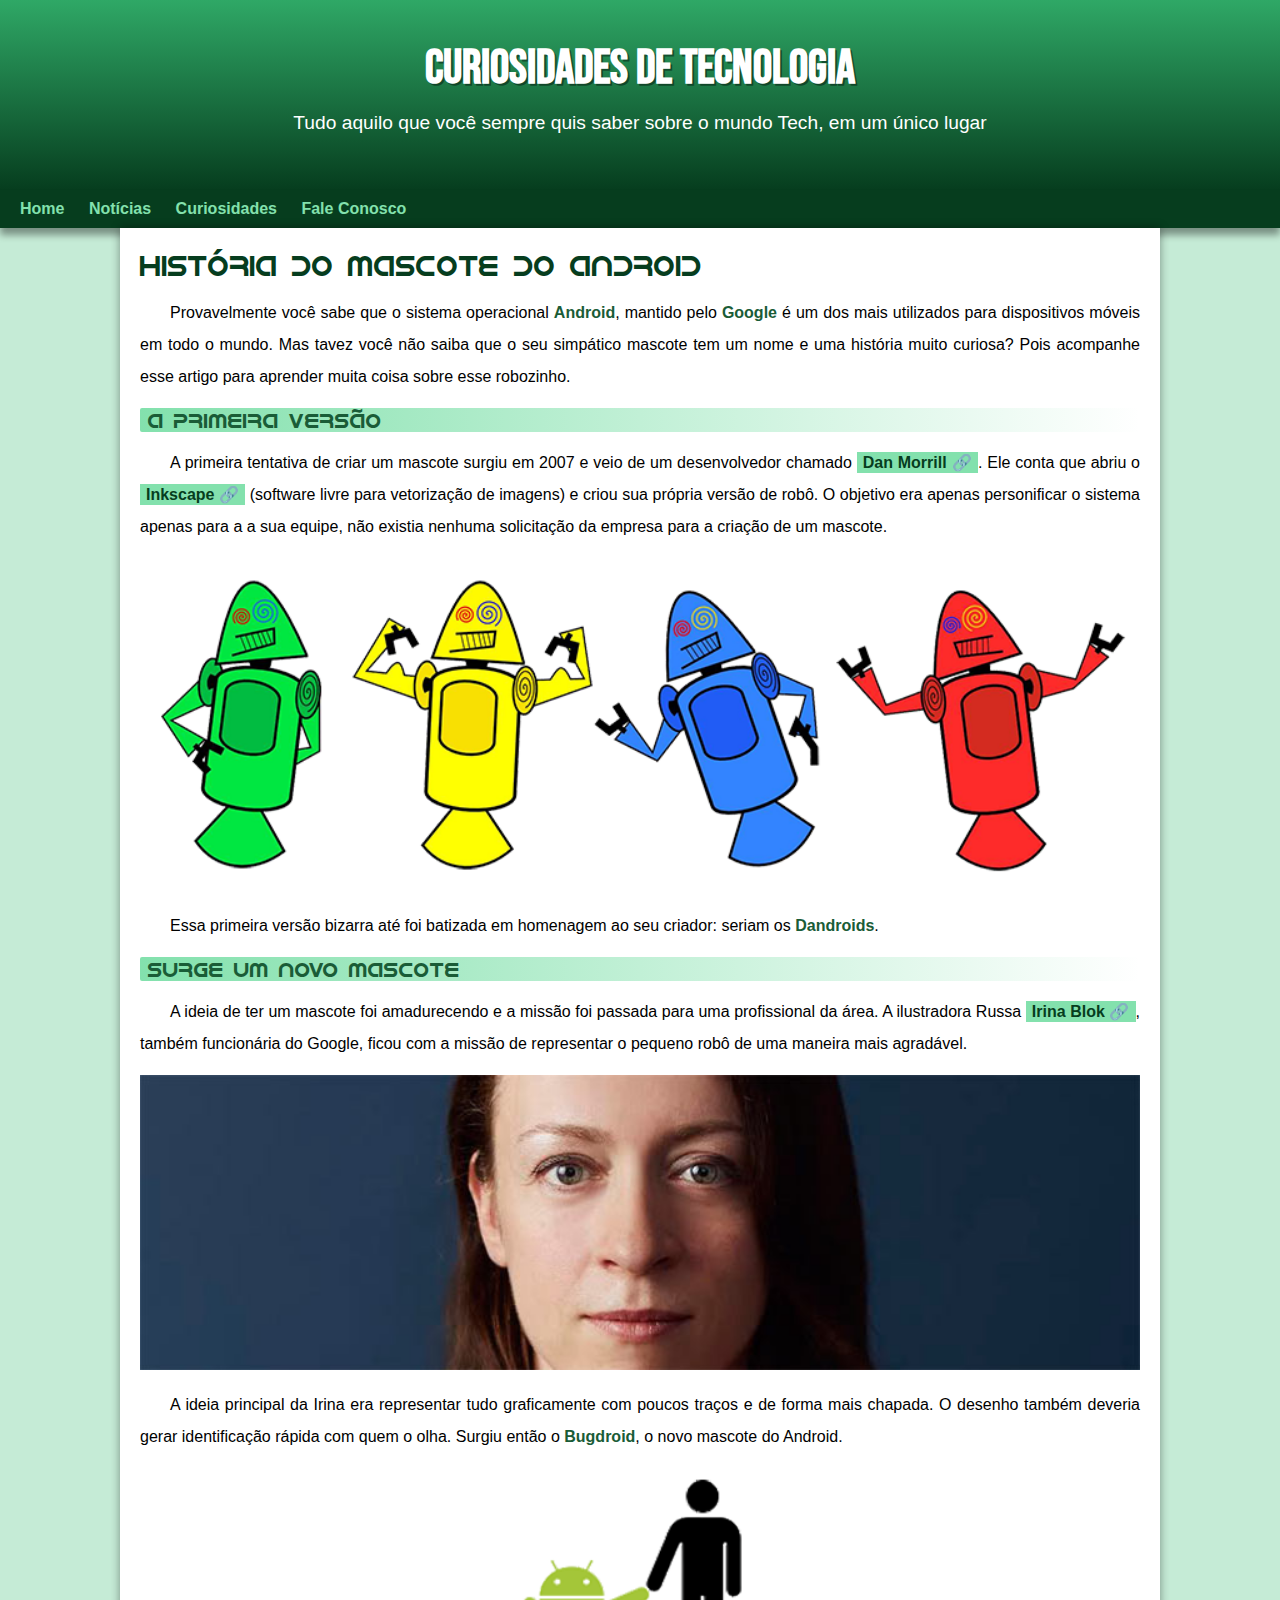
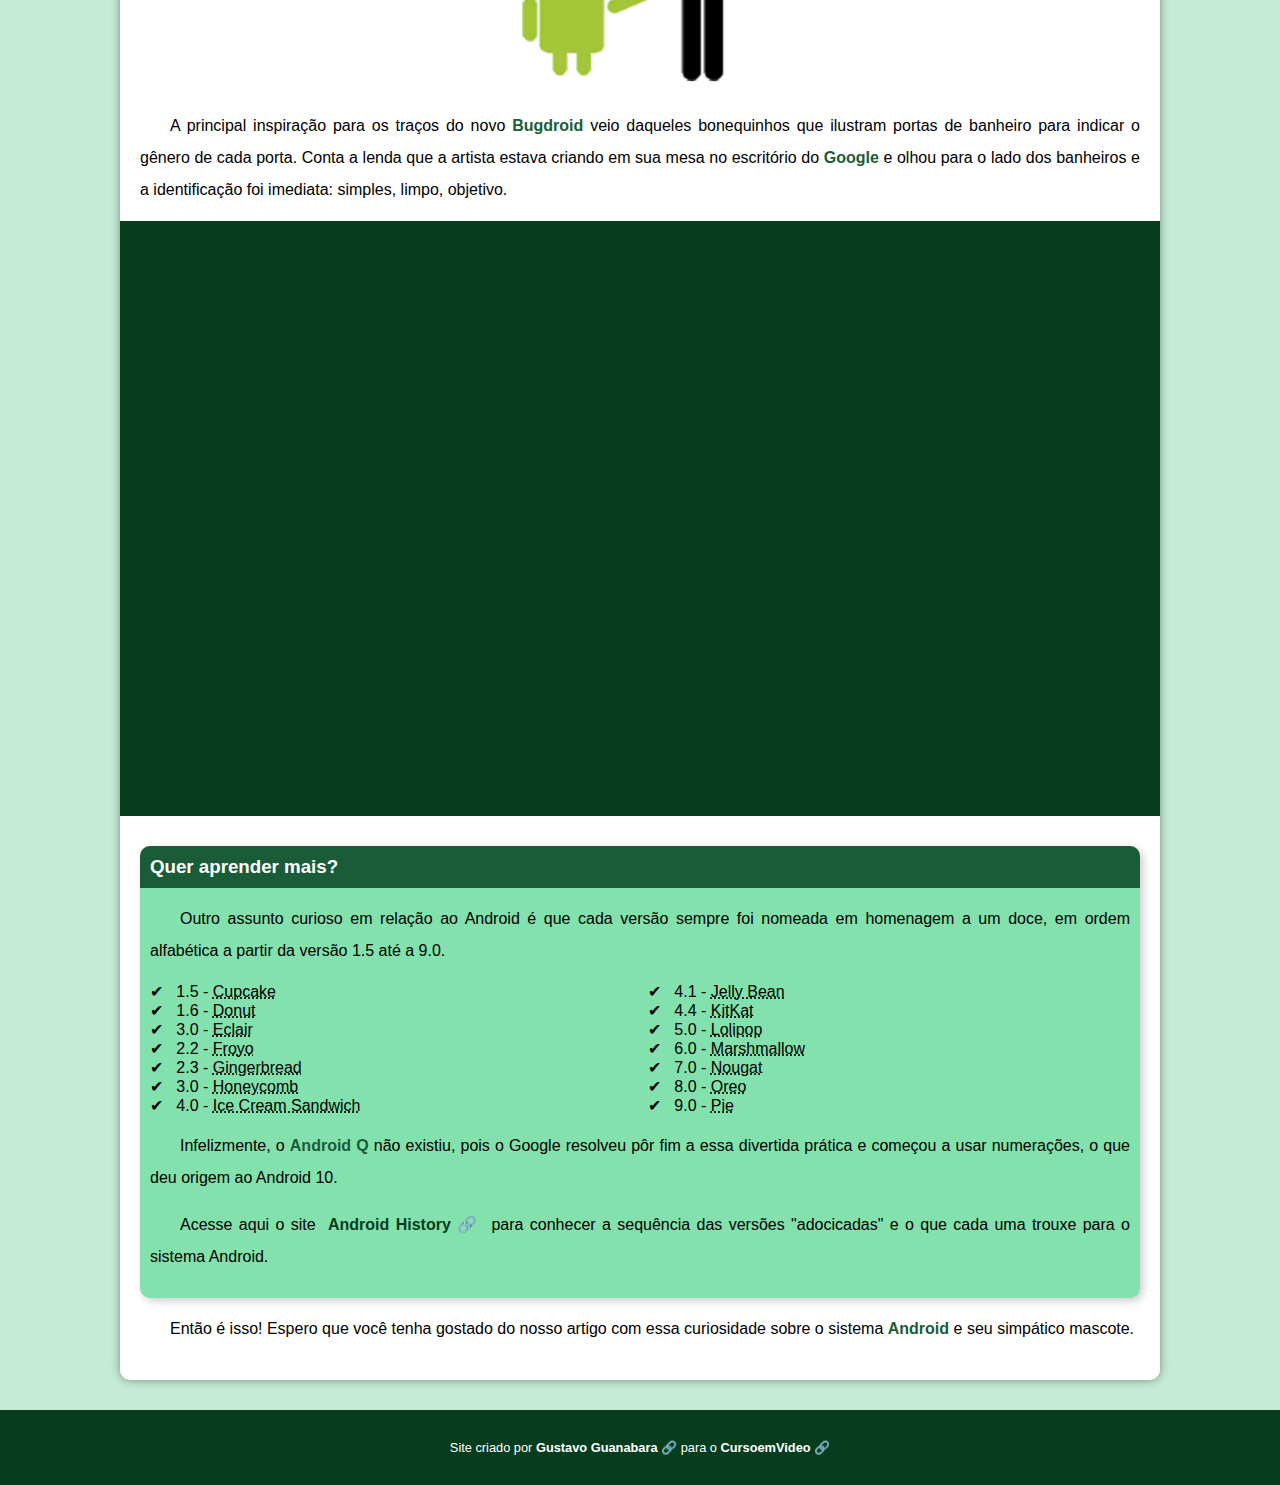
<file: desafio 1/index.html>
<!DOCTYPE html>
<html lang="pt-br">
  <head>
    <meta charset="UTF-8" />
    <meta name="viewport" content="width=device-width, initial-scale=1.0" />
    <title>Bugdroid</title>
    <link rel="stylesheet" href="style.css" />
    <link
      rel="shortcut icon"
      href="pacote-projeto-d010/imagens/favicon.ico"
      type="image/x-icon"
    />
  </head>

  <body>
    <header>
      <h1>Curiosidades de Tecnologia</h1>
      <p>
        Tudo aquilo que você sempre quis saber sobre o mundo Tech, em um único
        lugar
      </p>
    </header>
    <nav>
      <a href="#">Home</a>
      <a href="#">Notícias</a>
      <a href="#">Curiosidades</a>
      <a href="#">Fale Conosco</a>
    </nav>
    <main>
      <article>
        <h1>História do Mascote do Android</h1>

        <p>
          Provavelmente você sabe que o sistema operacional <strong>Android</strong>, mantido
          pelo <strong>Google</strong> é um dos mais utilizados para dispositivos móveis em todo
          o mundo. Mas tavez você não saiba que o seu simpático mascote tem um
          nome e uma história muito curiosa? Pois acompanhe esse artigo para
          aprender muita coisa sobre esse robozinho.
        </p>

        <h2>A primeira versão</h2>

        <p>
          A primeira tentativa de criar um mascote surgiu em 2007 e veio de um
          desenvolvedor chamado <a href="https://androidcommunity.com/dan-morrill-shows-us-the-android-mascot-that-almost-was-20130103/" target="_blank" class="externo">Dan Morrill</a>. Ele conta que abriu o <a href="https://inkscape.org/pt-br/" target="_blank" class="externo">Inkscape</a>
          (software livre para vetorização de imagens) e criou sua própria
          versão de robô. O objetivo era apenas personificar o sistema apenas
          para a a sua equipe, não existia nenhuma solicitação da empresa para a
          criação de um mascote.
        </p>

        <picture>
            <source media="(max-width: 670px)" srcset="pacote-projeto-d010/imagens/dan-droids-pq.png">
            <img src="pacote-projeto-d010/imagens/dan-droids.png"alt="Primeiro mascote do Android"/>
        </picture>

        <p>
          Essa primeira versão bizarra até foi batizada em homenagem ao seu
          criador: seriam os <strong>Dandroids</strong>.
        </p>

        <h2>Surge um novo mascote</h2>

        <p>
          A ideia de ter um mascote foi amadurecendo e a missão foi passada para
          uma profissional da área. A ilustradora Russa <a href="https://www.irinablok.com" target="_blank" class="externo">Irina Blok</a>, também
          funcionária do Google, ficou com a missão de representar o pequeno
          robô de uma maneira mais agradável.
        </p>

        <picture>
            <source media="(max-width: 670px)" srcset="pacote-projeto-d010/imagens/irina-blok-pq.jpg">
            <img src="pacote-projeto-d010/imagens/irina-blok.jpg" alt="Irina Blok">
        </picture>

        <p>
          A ideia principal da Irina era representar tudo graficamente com
          poucos traços e de forma mais chapada. O desenho também deveria gerar
          identificação rápida com quem o olha. Surgiu então o <strong>Bugdroid</strong>, o novo
          mascote do Android.
        </p>

        <img src="pacote-projeto-d010/imagens/bugdroid.png" alt="Bugdroid" class="pequena" />

        <p>
          A principal inspiração para os traços do novo <strong>Bugdroid</strong> veio daqueles
          bonequinhos que ilustram portas de banheiro para indicar o gênero de
          cada porta. Conta a lenda que a artista estava criando em sua mesa no
          escritório do <strong>Google</strong> e olhou para o lado dos banheiros e a
          identificação foi imediata: simples, limpo, objetivo.
        </p>

        <div class="video">
          <iframe
            width="560"
            height="315"
            src="https://www.youtube.com/embed/l2UDgpLz20M?si=Y03N9xZEBZcSimGs"
            title="YouTube video player"
            frameborder="0"
            allow="accelerometer; autoplay; clipboard-write; encrypted-media; gyroscope; picture-in-picture; web-share"
            referrerpolicy="strict-origin-when-cross-origin"
            allowfullscreen>
          </iframe>
        </div>

        <aside>
          <h3>Quer aprender mais?</h3>

          <p>
            Outro assunto curioso em relação ao Android é que cada versão sempre
            foi nomeada em homenagem a um doce, em ordem alfabética a partir da
            versão 1.5 até a 9.0.
          </p>

          <ul>
            <li>
                1.5 - <abbr title="Bolo de Copo">Cupcake</abbr>
            </li>
            <li>
                1.6 - <abbr title="Rosquinha">Donut</abbr>
            </li>
            <li>
                3.0 - <abbr title="Bomba">Eclair</abbr>
            </li>
            <li>
                2.2 - <abbr title="Iogurte Congelado">Froyo</abbr>
            </li>
            <li>
                2.3 - <abbr title="Biscoite de Gengibre">Gingerbread</abbr>
            </li>
            <li>
                3.0 - <abbr title="Favo de Mel">Honeycomb</abbr>
            </li>
            <li>
                4.0 - <abbr title="Sanduiche de Sorvete">Ice Cream Sandwich</abbr>
            </li>
            <li>
                4.1 - <abbr title="Jujuba">Jelly Bean</abbr>
            </li>
            <li>
                4.4 - <abbr title="KitKat">KitKat</abbr>
            </li>
            <li>
                5.0 - <abbr title="Pirulito">Lolipop</abbr>
            </li>
            <li>
                6.0 - <abbr title="Marshmallow">Marshmallow</abbr>
            </li>
            <li>
                7.0 - <abbr title="Torrone">Nougat</abbr>
            </li>
            <li>
                8.0 - <abbr title="Oreo">Oreo</abbr>
            </li>
            <li>
                9.0 - <abbr title="Torta">Pie</abbr>
            </li>
          </ul>
          <p>
            Infelizmente, o <strong>Android Q</strong> não existiu, pois o Google resolveu pôr
            fim a essa divertida prática e começou a usar numerações, o que deu
            origem ao Android 10.
          </p>

          <p>
            Acesse aqui o site <a href="https://www.android.com/intl/en_uk/history/" target="_blank" class="externo">Android History</a> para conhecer a sequência das
            versões "adocicadas" e o que cada uma trouxe para o sistema Android.
          </p>
        </aside>

        <p>
          Então é isso! Espero que você tenha gostado do nosso artigo com essa
          curiosidade sobre o sistema <strong>Android</strong> e seu simpático mascote.
        </p>
      </article>
    </main>
    <footer>
        <p>
            Site criado por <a href="https://gustavoguanabara.github.io/" target="_blank" class="externo">Gustavo Guanabara</a> para o <a href="https://www.youtube.com/cursoemvideo" target="_blank" class="externo">CursoemVideo</a>
        </p>
    </footer>
  </body>
</html>
</file>
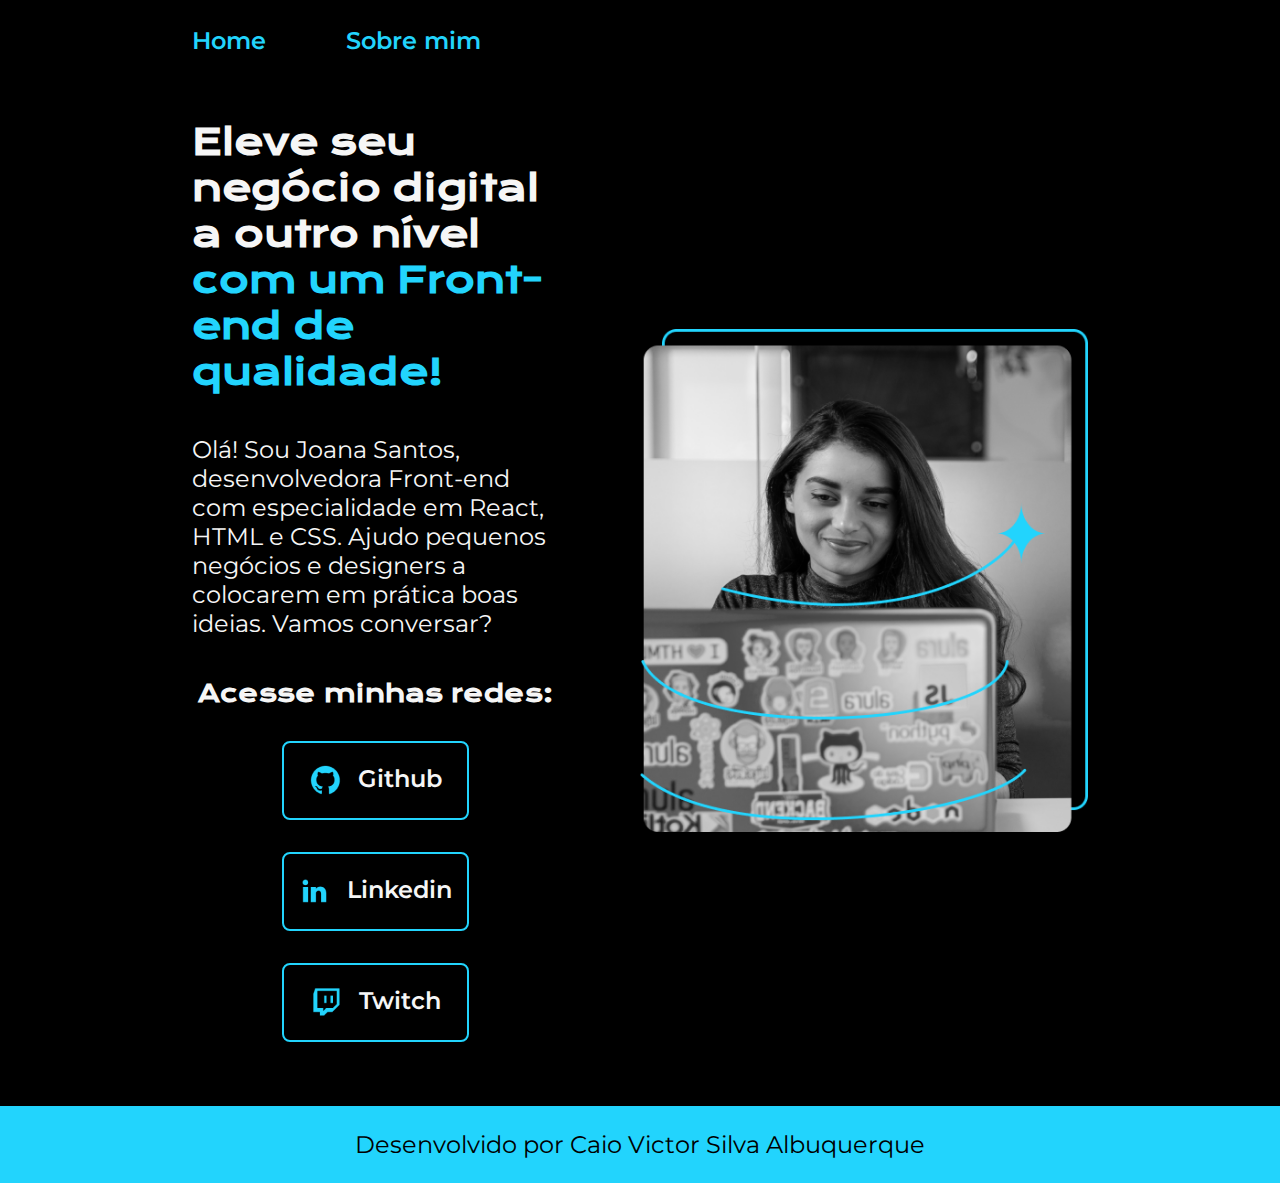
<file: desafioalura1/index.html>
<!DOCTYPE html>
<html lang="pt-br">
<head>
    <meta charset="UTF-8">
    <meta name="viewport" content="width=device-width, initial-scale=1.0">
    <title>Desafio Alura</title>
    <link rel="stylesheet" href="styles/style.css">
</head>
<body>
    <header class="cabecalho">
        <nav class="cabecalho__menu">
            <a href="index.html" class="cabecalho__menu__link"> Home </a>
            <a href="about.html" class="cabecalho__menu__link"> Sobre mim </a>
        </nav>
    </header>
    <main class="apresentacao">
        <section class="apresentacao__conteudo">
            <h1 class="apresentacao__conteudo__titulo">Eleve seu negócio digital a outro nível <strong class="titulo-destaque">com um Front-end de qualidade!</strong></h1>
            <p class="apresentacao__conteudo__texto">Olá! Sou Joana Santos, desenvolvedora Front-end com especialidade em React, HTML e CSS. Ajudo pequenos negócios e designers a colocarem em prática boas ideias. Vamos conversar?</p>
            <div class="apresentacao__links">
                <h2 class="apresentacao__links__subtitulo">Acesse minhas redes:</h2>
                <a href="#" class="apresentacao__links__navegacao"> 
                    <img src="assets/github.png" alt="imagem github"> Github
                </a>
                <a href="#" class="apresentacao__links__navegacao"> 
                    <img src="assets/linkedin.png" alt="imagem Linkedin"> Linkedin
                </a>
                <a href="#" class="apresentacao__links__navegacao"> 
                    <img src="assets/twitch.png" alt=""> Twitch
                </a>
            </div>
        </section>
        <img src="assets/Imagem.png" alt="Foto da menina programando" class="apresentacao__imagem">
    </main>
    <footer class="rodape">
        <p>Desenvolvido por Caio Victor Silva Albuquerque </p>
    </footer>
</body>
</html>
</file>
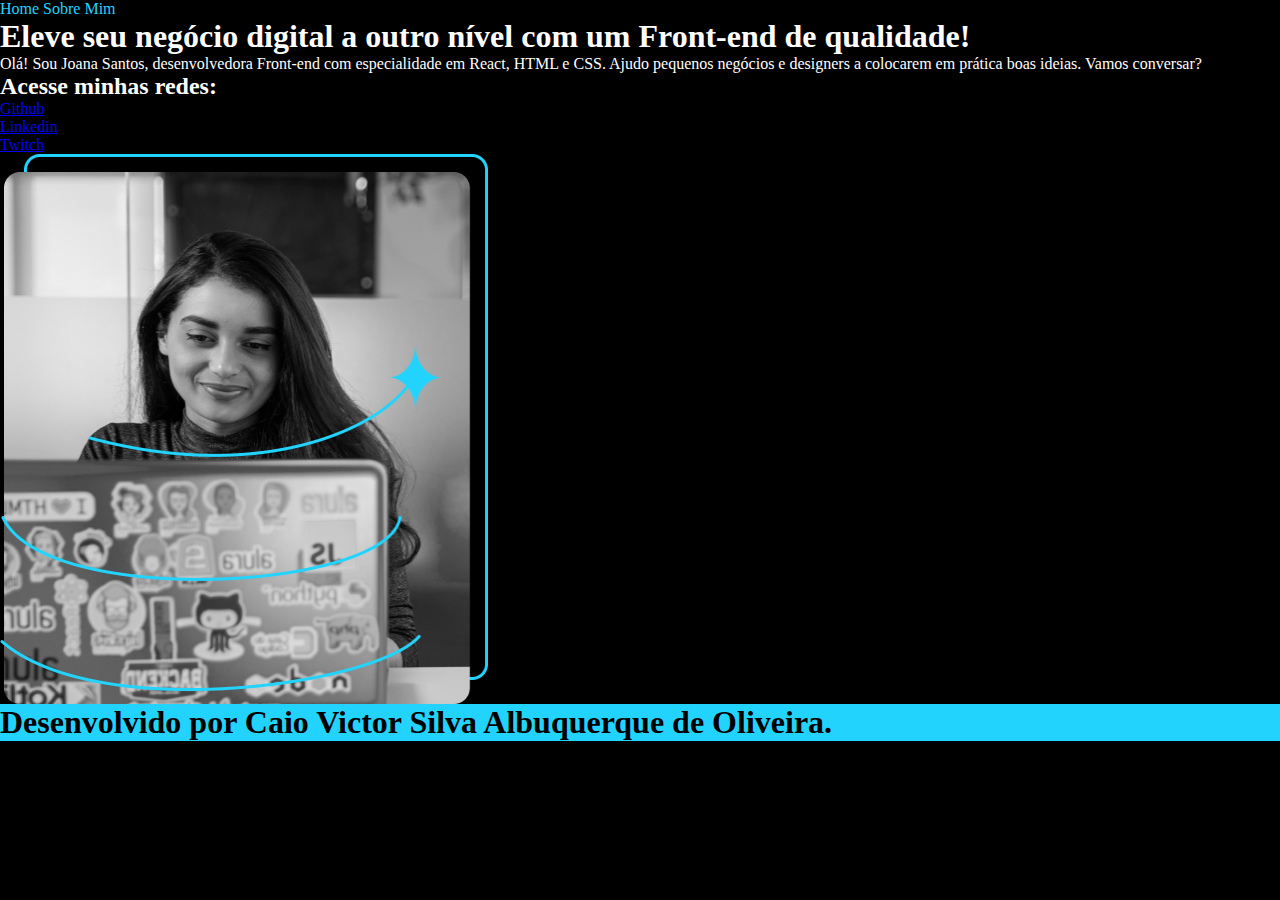
<file: desafioalura2/index.html>
<!DOCTYPE html>
<html lang="pt-br">
<head>
    <meta charset="UTF-8">
    <meta name="viewport" content="width=device-width, initial-scale=1.0">
    <title>Desafio Alura 2</title>
    <link rel="stylesheet" href="style.css">
</head>
<body>
    <header>

    </header>
    <nav>
        <a href="#">Home</a>
        <a href="#">Sobre Mim</a>
    </nav>
    <main class="container">
        <section class="conteudoapresentacao">
            <h1>
                Eleve seu negócio digital a outro nível com um Front-end de qualidade!
            </h1>
            <p>
                Olá! Sou Joana Santos, desenvolvedora Front-end com especialidade em React, HTML e CSS. Ajudo pequenos negócios e designers a colocarem em prática boas ideias. Vamos conversar?
            </p>
        
            <div class="apresentacaolinks">
                <h2>Acesse minhas redes:</h2>
                <a href="#">Github</a>
                <a href="#">Linkedin</a>
                <a href="#">Twitch</a>
            </div>
        </section>
        
            <img src="Imagem.png" alt="Imagem Joana Santos Programando.">
        
        
    </main>
    
    <footer>
        <h1>Desenvolvido por Caio Victor Silva Albuquerque de Oliveira.</h1>
    </footer>

</body>
</html>
</file>
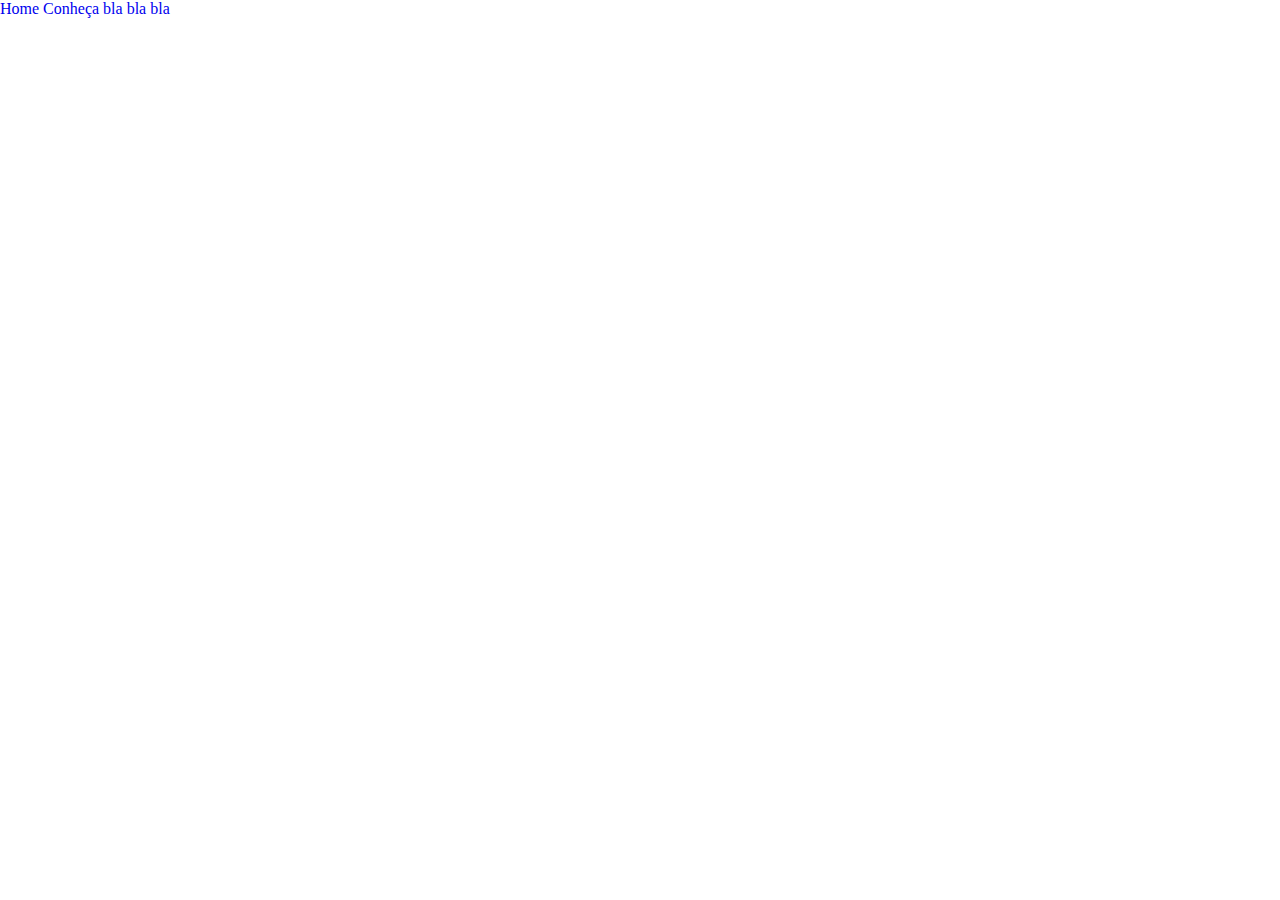
<file: modulo 3/brincadeira/index.html>
<!DOCTYPE html>
<html lang="pt-br">
<head>
    <meta charset="UTF-8">
    <meta name="viewport" content="width=device-width, initial-scale=1.0">
    <title>Construction Guided By Liders Associateds</title>
    <link rel="stylesheet" href="style.css">
</head>
<body>
    <header>
        
    </header>

    <nav>
        <a href="#">Home</a>
        <a href="#">Conheça bla bla bla</a>
    </nav>

    <main>
        
    </main>

    <footer>

    </footer>
</body>
</html>
</file>
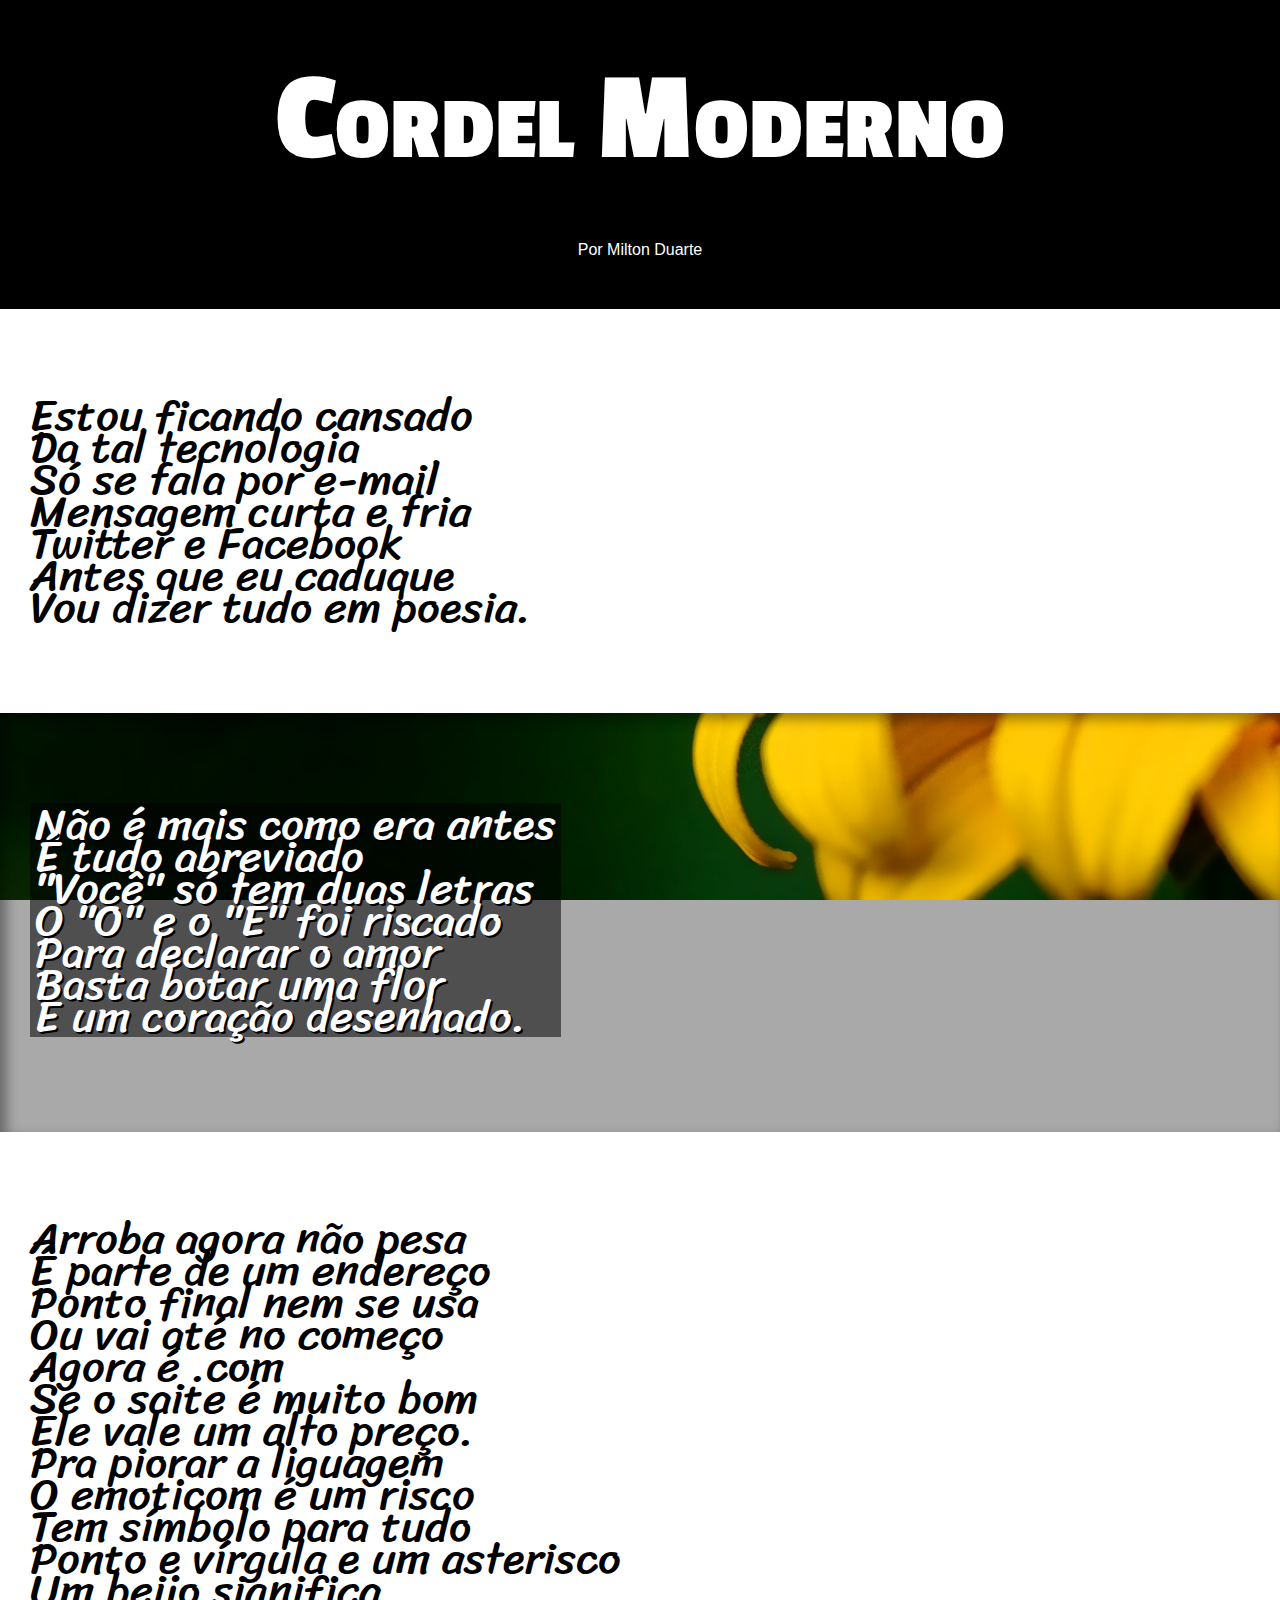
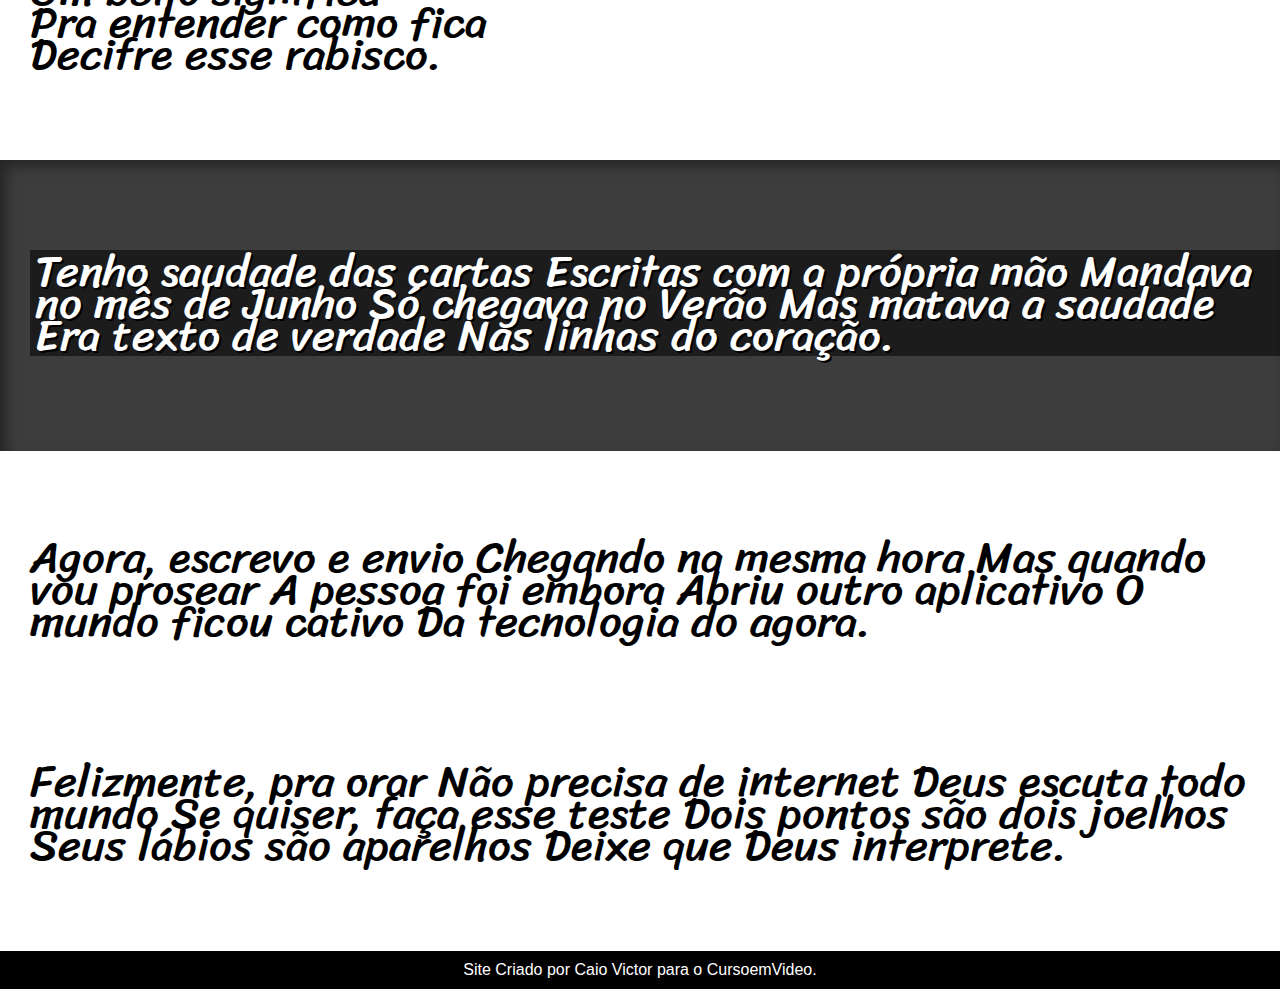
<file: modulo 3/d001/index.html>
<!DOCTYPE html>
<html lang="pt-br">
<head>
    <meta charset="UTF-8">
    <meta name="viewport" content="width=device-width, initial-scale=1.0">
    <title>Cordel Moderno</title>
    <link rel="stylesheet" href="style.css">
    
</head>
<body>
    <header>
        <h1>Cordel Moderno</h1>
        <p>Por <a href="https://www.recantodasletras.com.br/poesias/3186743">Milton Duarte</a></p>
       
    </header>

    <main>
        <section class="normal">
            <p>
                Estou ficando cansado <br>
                Da tal tecnologia <br>
                Só se fala por e-mail <br>
                Mensagem curta e fria <br>
                Twitter e Facebook <br>
                Antes que eu caduque <br>
                Vou dizer tudo em poesia.
            </p>
        </section>
        
        
        
        <section class="imagem" id="img01">
            <p>
                Não é mais como era antes <br>
                É tudo abreviado <br>
                "Você" só tem duas letras <br>
                O "O" e o "E" foi riscado <br>
                Para declarar o amor <br>
                Basta botar uma flor <br>
                E um coração desenhado.
            </p>
        </section>
        
        
        
        <section class="normal">
            
                <p>
                    Arroba agora não pesa <br>
                    É parte de um endereço <br>
                    Ponto final nem se usa <br>
                    Ou vai até no começo <br>
                    Agora é .com <br>
                    Se o saite é muito bom <br>
                    Ele vale um alto preço.
                </p>
            
            
            
                <p>
                    Pra piorar a liguagem <br>
                    O emoticom é um risco <br>
                    Tem símbolo para tudo <br>
                    Ponto e vírgula e um asterisco <br>
                    Um beijo significa <br>
                    Pra entender como fica <br>
                    Decifre esse rabisco.
                </p>
            
        </section>
        
        
        
        <section class="imagem" id="img02">
            <p>
                Tenho saudade das cartas
                Escritas com a própria mão
                Mandava no mês de Junho
                Só chegava no Verão
                Mas matava a saudade
                Era texto de verdade
                Nas linhas do coração.
            </p>
        </section>
        
        
        
        <section class="normal">
            
                <p class="ultimo">
                    Agora, escrevo e envio
                    Chegando na mesma hora
                    Mas quando vou prosear
                    A pessoa foi embora
                    Abriu outro aplicativo
                    O mundo ficou cativo
                    Da tecnologia do agora.
                </p>
            
            
            
                <p>
                    Felizmente, pra orar
                    Não precisa de internet
                    Deus escuta todo mundo
                    Se quiser, faça esse teste
                    Dois pontos são dois joelhos
                    Seus lábios são aparelhos
                    Deixe que Deus interprete.
                </p>
            
        </section>
    </main>

    <footer>
        <p>Site Criado por <a href="https://caiovsilvalb.github.io" target="_blank">Caio Victor</a> para o CursoemVideo.</p>
    </footer>
</body>
</html>
</file>
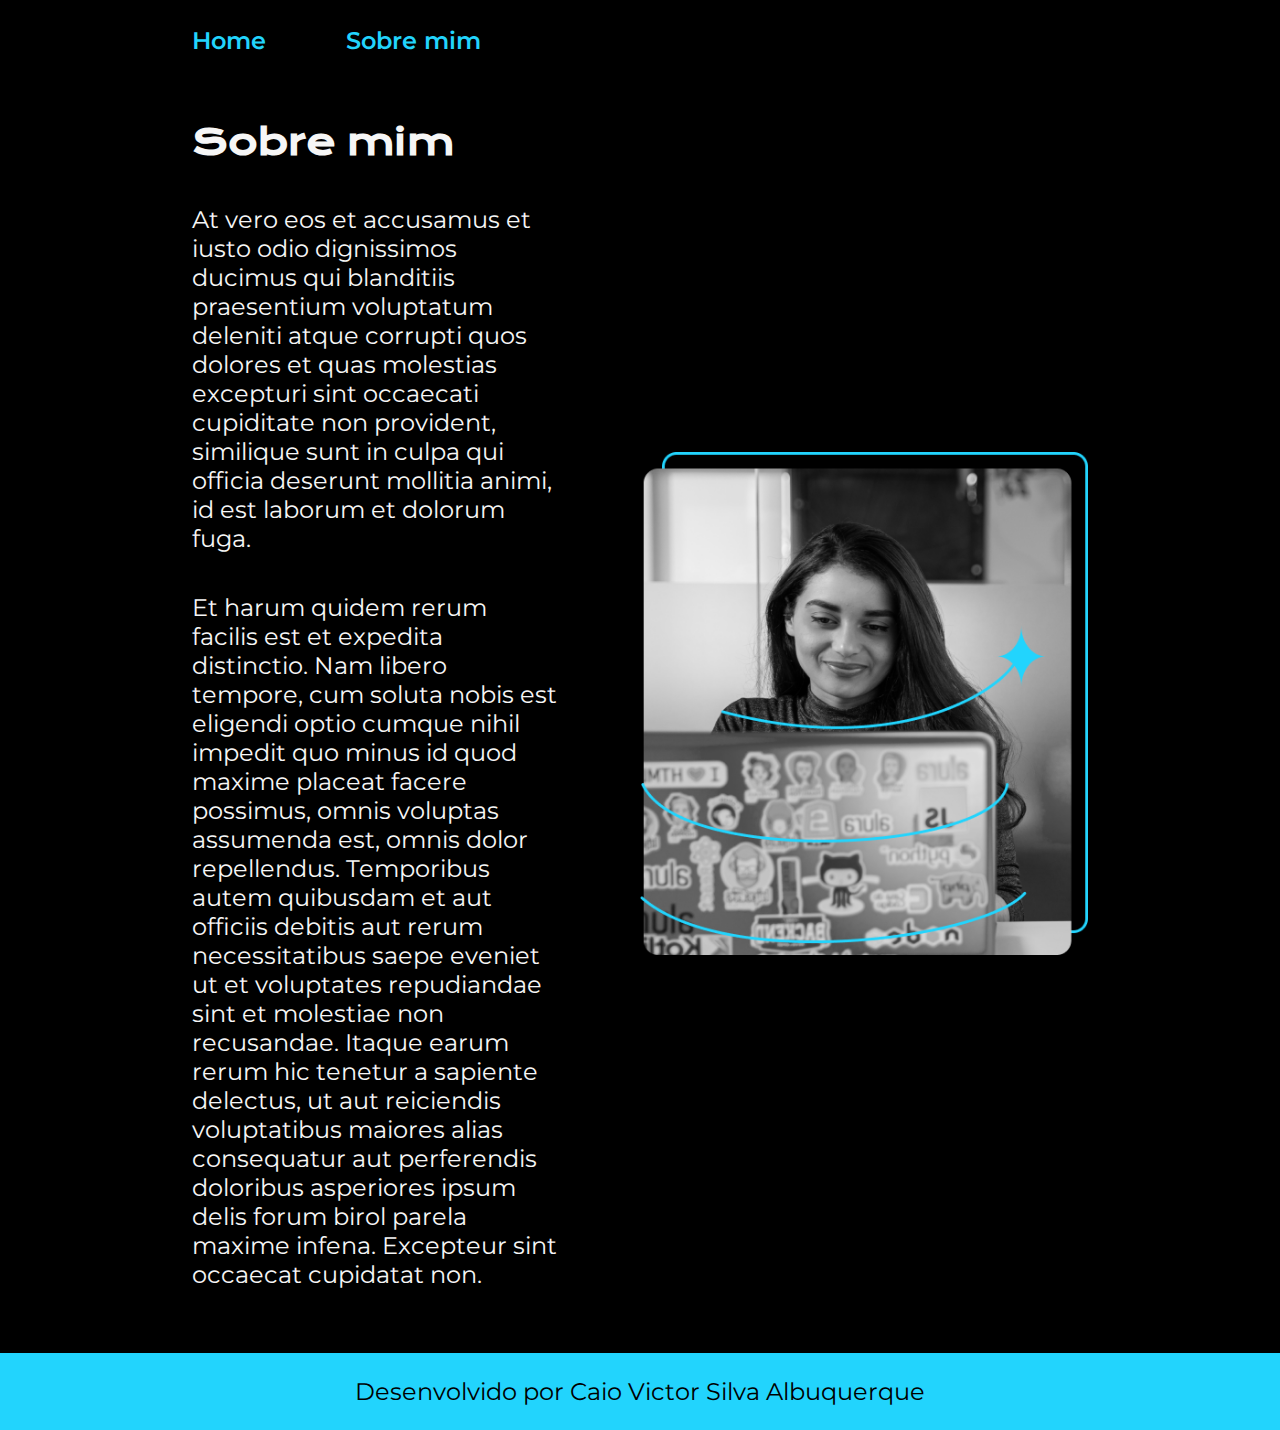
<file: desafioalura1/about.html>
<!DOCTYPE html>
<html lang="pt-br">
<head>
    <meta charset="UTF-8">
    <meta name="viewport" content="width=device-width, initial-scale=1.0">
    <title>Sobre mim</title>
    <link rel="stylesheet" href="styles/style.css">
</head>
<body>
    <header class="cabecalho">
        <nav class="cabecalho__menu">
            <a href="index.html" class="cabecalho__menu__link"> Home </a>
            <a href="about.html" class="cabecalho__menu__link"> Sobre mim </a>
        </nav>
    </header>
    <main class="apresentacao">
        <section class="apresentacao__conteudo">
            <h1 class="apresentacao__conteudo__titulo">Sobre mim</h1>
            <p class="apresentacao__conteudo__texto"> At vero eos et accusamus et iusto odio dignissimos ducimus qui blanditiis praesentium voluptatum deleniti atque corrupti quos dolores et quas molestias excepturi sint occaecati cupiditate non provident, similique sunt in culpa qui officia deserunt mollitia animi, id est laborum et dolorum fuga.</p>
            <p class="apresentacao__conteudo__texto">Et harum quidem rerum facilis est et expedita distinctio. Nam libero tempore, cum soluta nobis est eligendi optio cumque nihil impedit quo minus id quod maxime placeat facere possimus, omnis voluptas assumenda est, omnis dolor repellendus. Temporibus autem quibusdam et aut officiis debitis aut rerum necessitatibus saepe eveniet ut et voluptates repudiandae sint et molestiae non recusandae. Itaque earum rerum hic tenetur a sapiente delectus, ut aut reiciendis voluptatibus maiores alias consequatur aut perferendis doloribus asperiores ipsum delis forum birol parela maxime infena. Excepteur sint occaecat cupidatat non.</p>
        </section>
        <img src="assets/Imagem.png" alt="Foto da menina programando" class="apresentacao__imagem">
    </main>
    <footer class="rodape">
        <p>Desenvolvido por Caio Victor Silva Albuquerque </p>
    </footer>
</body>
</html>
</file>
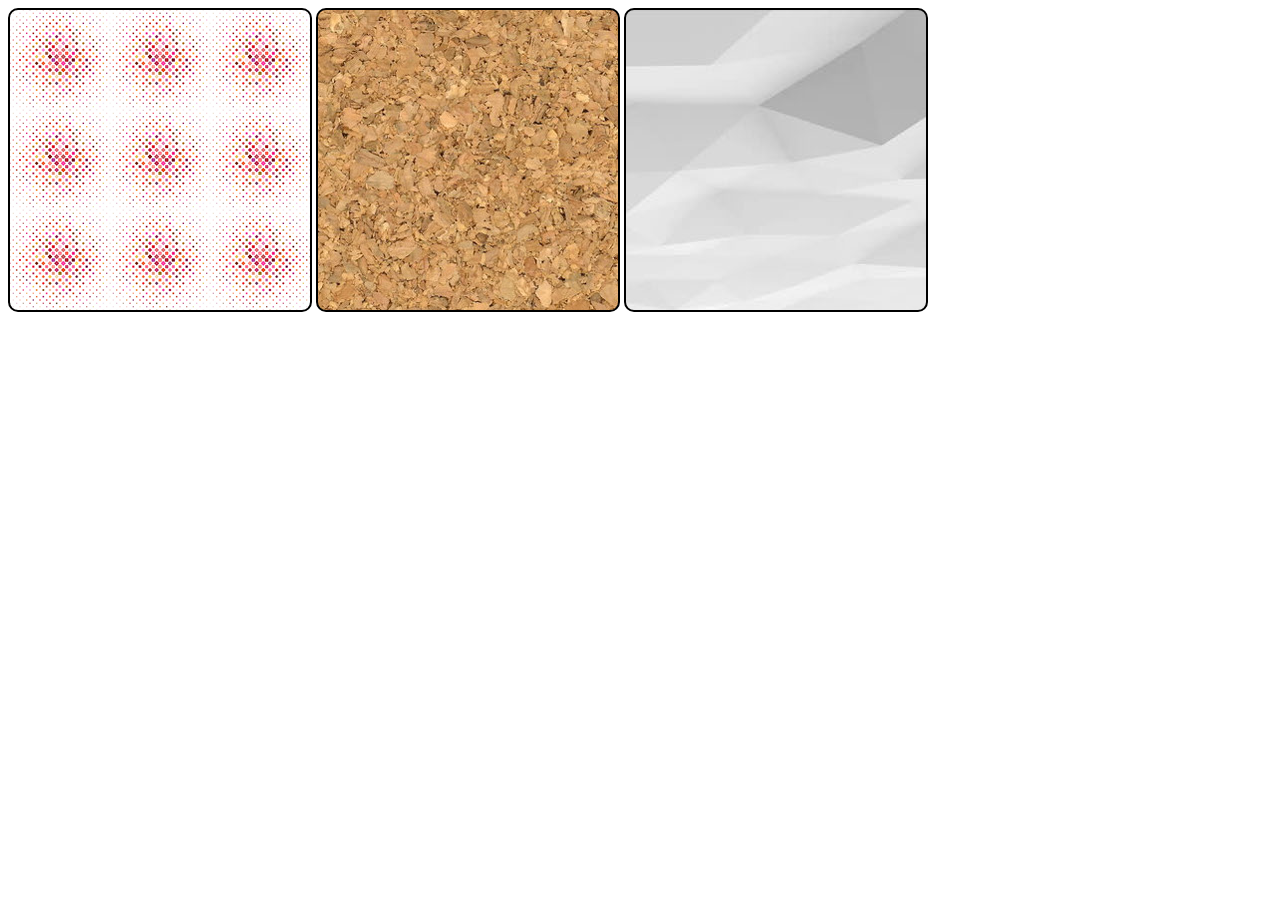
<file: modulo 3/ex001/fundo001.html>
<!DOCTYPE html>
<html lang="pt-br">
<head>
    <meta charset="UTF-8">
    <meta name="viewport" content="width=device-width, initial-scale=1.0">
    <title>Teste de Imagem de Fundo</title>
    <link rel="stylesheet" href="style.css">
    
</head>
<body>
    <div class="quadrado" id="q1">

    </div>
    <div class="quadrado" id="q2">

    </div>
    <div class="quadrado" id="q3">

    </div>
</body>
</html>
</file>
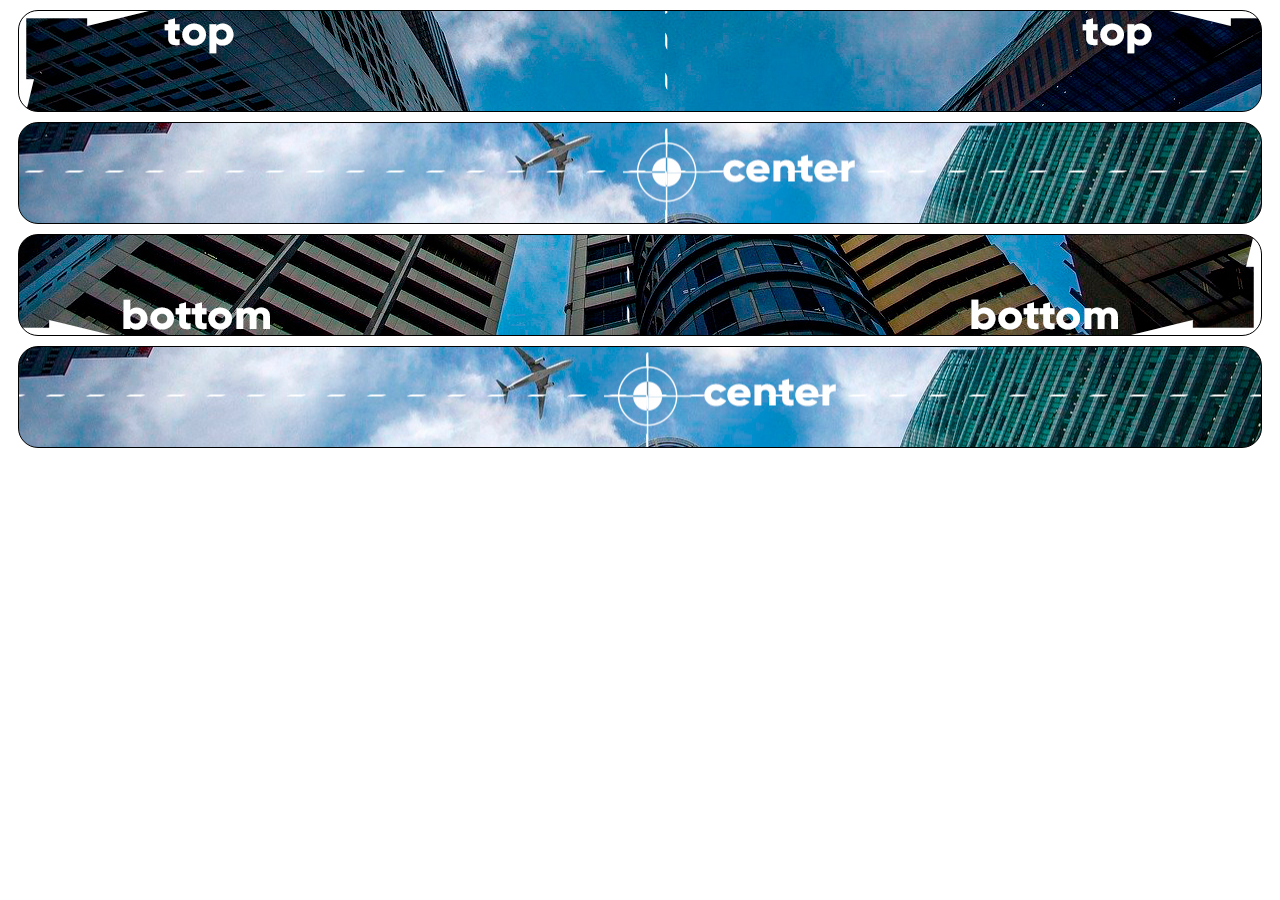
<file: modulo 3/ex001/fundo003.html>
<!DOCTYPE html>
<html lang="pt-br">
<head>
    <meta charset="UTF-8">
    <meta name="viewport" content="width=device-width, initial-scale=1.0">
    <title>Posição dos Fundos</title>
    <style>
        div.bloco {
            background-image: url('imagens-cap19/wallpaper003.jpg');
            height: 100px;
            border: 1px solid black;
            margin: 10px;
            border-radius: 20px;
            
        }

        div#q1 {
            background-position: left top;
            
        }

        div#q2 {
            background-position: left center;
        }

        div#q3 {
            background-position: right bottom;
        
        }

        div#q4 {
            background-position: center center;
        }

    </style>
</head>
<body>
    <div class="bloco" id="q1">
        
    </div>
    <div class="bloco" id="q2">

    </div>
    <div class="bloco" id="q3">

    </div>
    <div class="bloco" id="q4">

    </div>
</body>
</html>
</file>
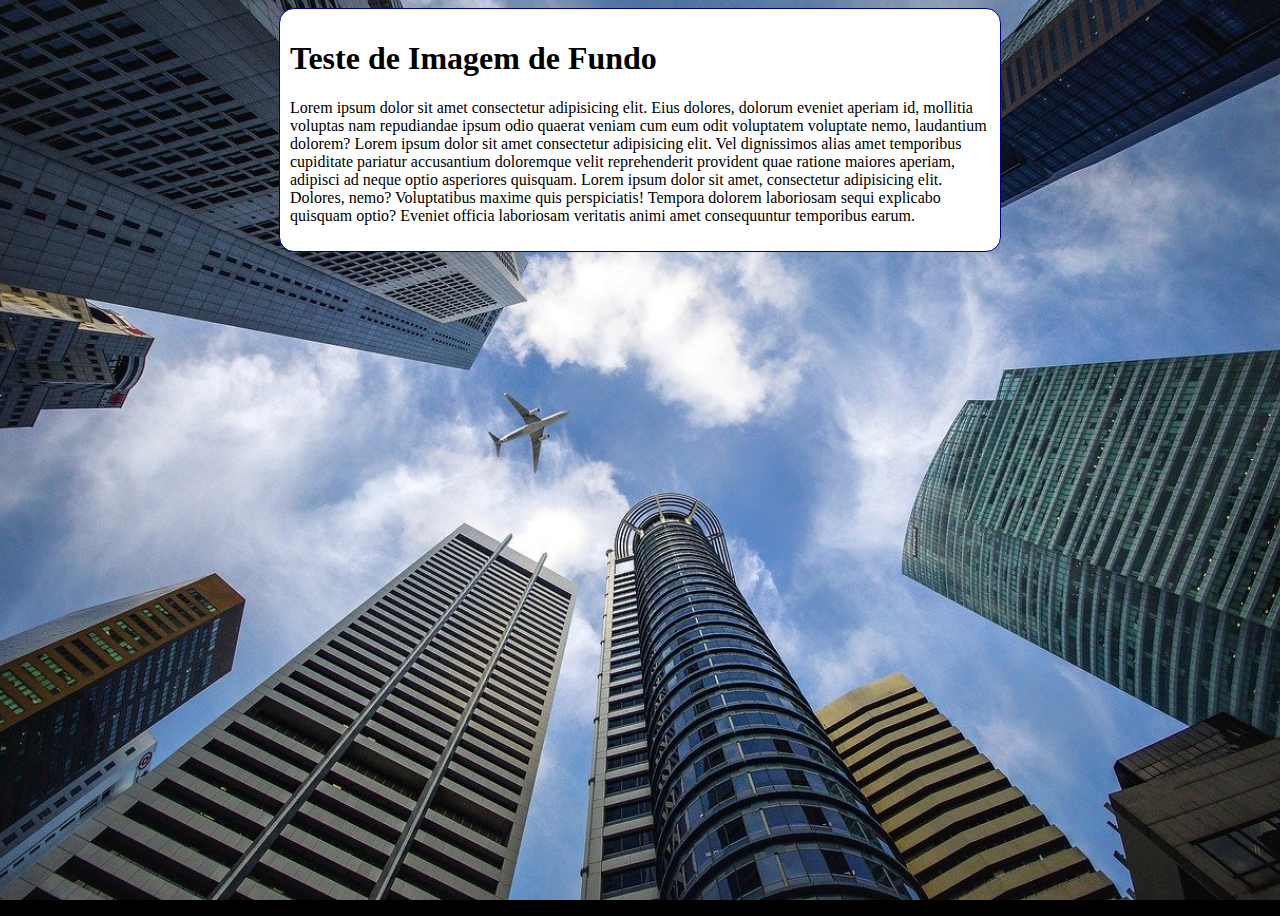
<file: modulo 3/ex001/fundo004.html>
<!DOCTYPE html>
<html lang="pt-br">
<head>
    <meta charset="UTF-8">
    <meta name="viewport" content="width=device-width, initial-scale=1.0">
    <title>Fundo Fixo de Tela</title>
    <style>
        body { 
            height: 100vh;
            background-color: black;
            background-image: url('imagens-cap19/wallpaper002.jpg');
            background-position: center top;
            background-repeat: no-repeat;
            background-size: cover;
            background-attachment: fixed;
        }

        main {
            background-color: white;
            max-width: 700px;
            padding: 10px;
            margin: auto;
            border: 1px solid darkblue;
            border-radius: 15px;

        }
    </style>
</head>
<body>
    <main>
        <h1>Teste de Imagem de Fundo</h1>
        <p>Lorem ipsum dolor sit amet consectetur adipisicing elit. Eius dolores, dolorum eveniet aperiam id, mollitia voluptas nam repudiandae ipsum odio quaerat veniam cum eum odit voluptatem voluptate nemo, laudantium dolorem? Lorem ipsum dolor sit amet consectetur adipisicing elit. Vel dignissimos alias amet temporibus cupiditate pariatur accusantium doloremque velit reprehenderit provident quae ratione maiores aperiam, adipisci ad neque optio asperiores quisquam. Lorem ipsum dolor sit amet, consectetur adipisicing elit. Dolores, nemo? Voluptatibus maxime quis perspiciatis! Tempora dolorem laboriosam sequi explicabo quisquam optio? Eveniet officia laboriosam veritatis animi amet consequuntur temporibus earum.</p>
    </main>
</body>
</html>
</file>
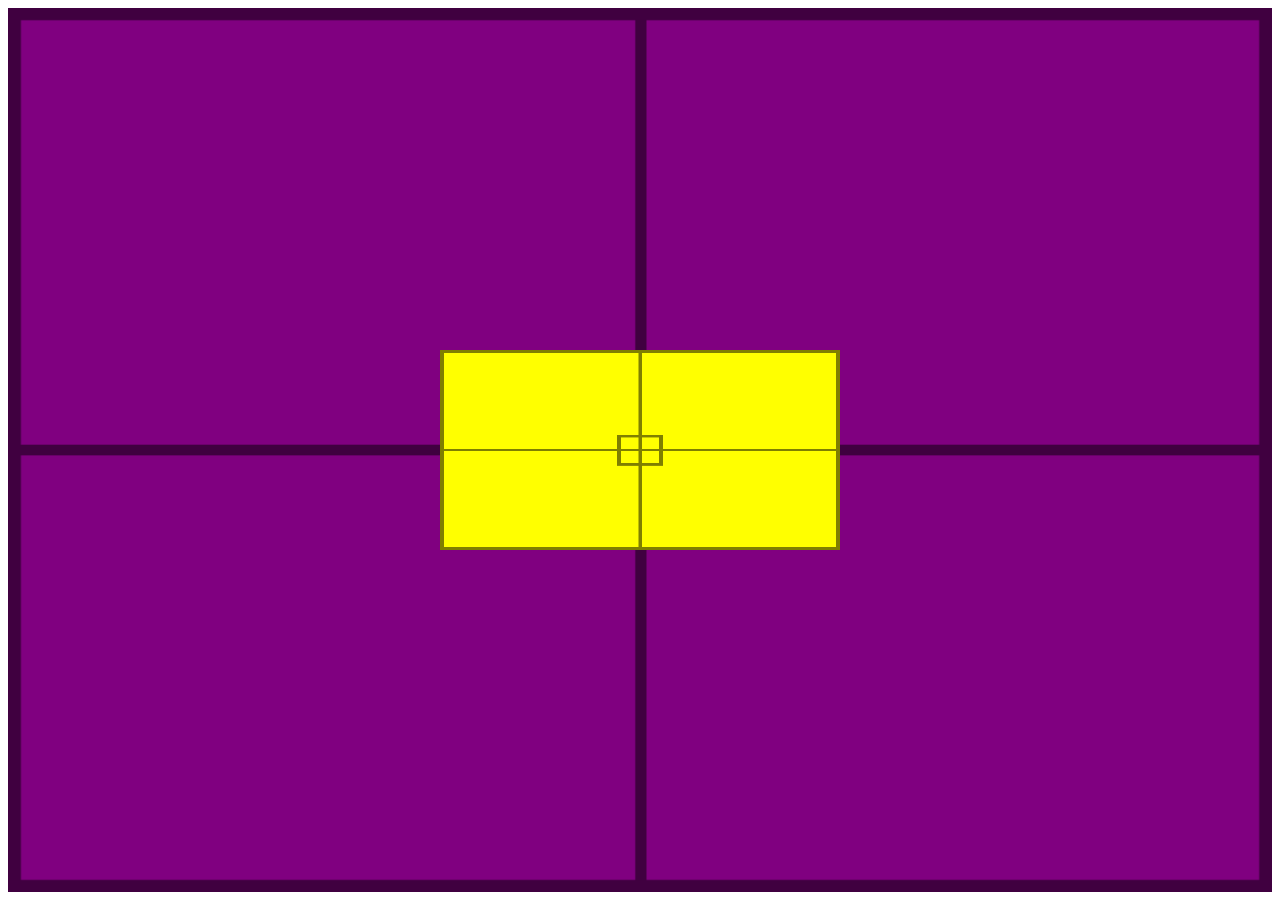
<file: modulo 3/ex001/fundo005.html>
<!DOCTYPE html>
<html lang="pt-br">
<head>
    <meta charset="UTF-8">
    <meta name="viewport" content="width=device-width, initial-scale=1.0">
    <title>Alinhamento Vertical</title>
    <style>
        #container {
            background-image: url('imagens-cap19/target001.png');
            background-size: 100% 100%;
            height: 96vh;
            background-color: purple;
            padding: 10px;
            position: relative;

        }

        #conteudo {
            background-image: url('imagens-cap19/target001.png');
            background-size: 100% 100%;

            height: 200px;
            background-color: yellow;
            width: 400px;
            position: absolute;
            left:50%;
            top: 50%;

            transform: translate(-50%, -50%);

            
        }
    </style>
</head>
<body>
    <section id="container">
        <article id="conteudo">

        </article>
    </section>
</body>
</html>
</file>
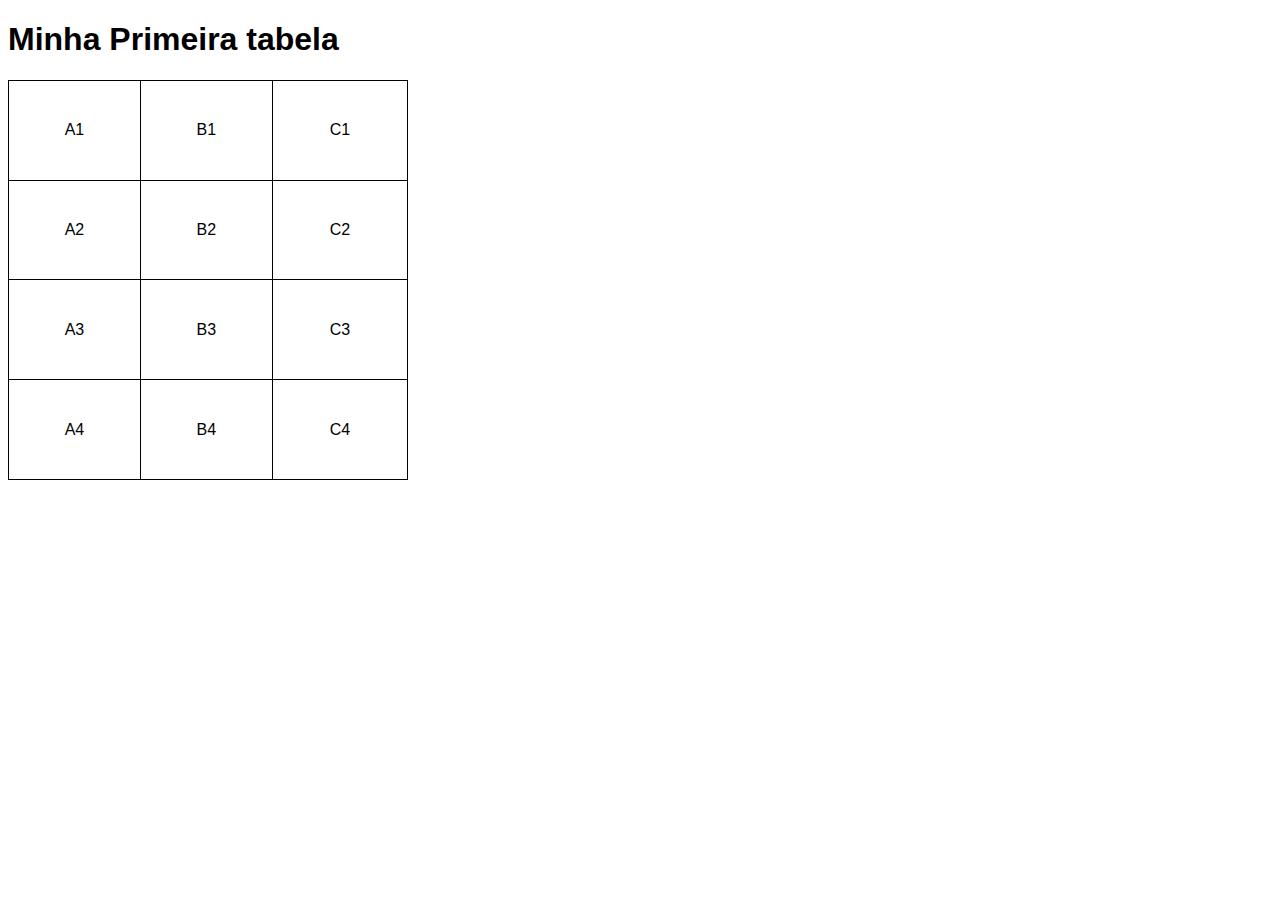
<file: modulo 3/ex002/tabela001.html>
<!DOCTYPE html>
<html lang="pt-bt">
<head>
    <meta charset="UTF-8">
    <meta name="viewport" content="width=device-width, initial-scale=1.0">
    <title>Minha Primeira Tabela</title>
    <style>
        body{
            font-family: Arial, Helvetica, sans-serif;
        }

        table {
            width: 400px;
            height: 400px;
            border-collapse: collapse;
        }

       
        td {
            border: 1px solid black;
            padding: 8px;
            text-align: center;
        }
    </style>
</head>
<body>
    <h1>Minha Primeira tabela</h1>
    <table>
        <tr>
            <td>A1</td>
            <td>B1</td>
            <td>C1</td>
        </tr>
        <tr>
            <td>A2</td>
            <td>B2</td>
            <td>C2</td>
        </tr>
        <tr>
            <td>A3</td>
            <td>B3</td>
            <td>C3</td>
        </tr>
        <tr>
            <td>A4</td>
            <td>B4</td>
            <td>C4</td>
        </tr>
    </table>
</body>
</html>
</file>
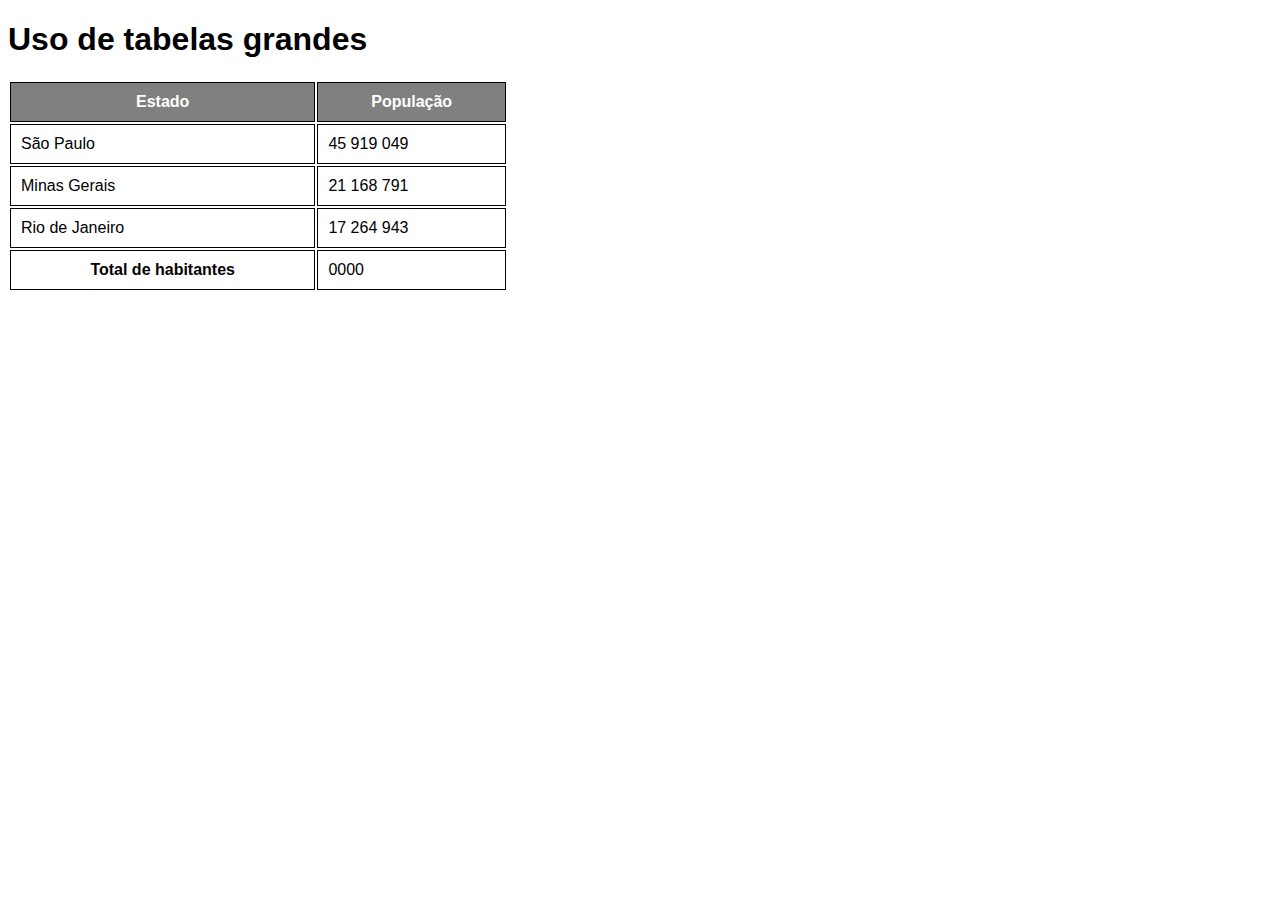
<file: modulo 3/ex002/tabela002.html>
<!DOCTYPE html>
<html lang="pt-br">
<head>
    <meta charset="UTF-8">
    <meta name="viewport" content="width=device-width, initial-scale=1.0">
    <title>Tabelas</title>
    <style>
        body {
            font-family: Arial, Helvetica, sans-serif;
        }

        table{
            width: 500px;
        }

        td, th {
            border: 1px solid black;
            padding: 10px;
        
        }

        thead{
            background-color: gray;
            color: white;
        }
    </style>
</head>
<body>
    <h1>Uso de tabelas grandes</h1>
    <table>
        <thead>
            <tr>
                <th>Estado</th>
                <th>População</th>

            </tr>

            
        </thead>

        <tbody>
            <tr>
                <td>São Paulo</td>
                <td>45 919 049</td>
            </tr>
            <tr>
                <td>Minas Gerais</td>
                <td>21 168 791</td>
            </tr>
            <tr>
                <td>Rio de Janeiro</td>
                <td> 17 264 943</td>
            </tr>
        </tbody>

        <tfoot>
            <th>Total de habitantes</th>
            <td>0000</td>
        </tfoot>
    </table>
</body>
</html>
</file>
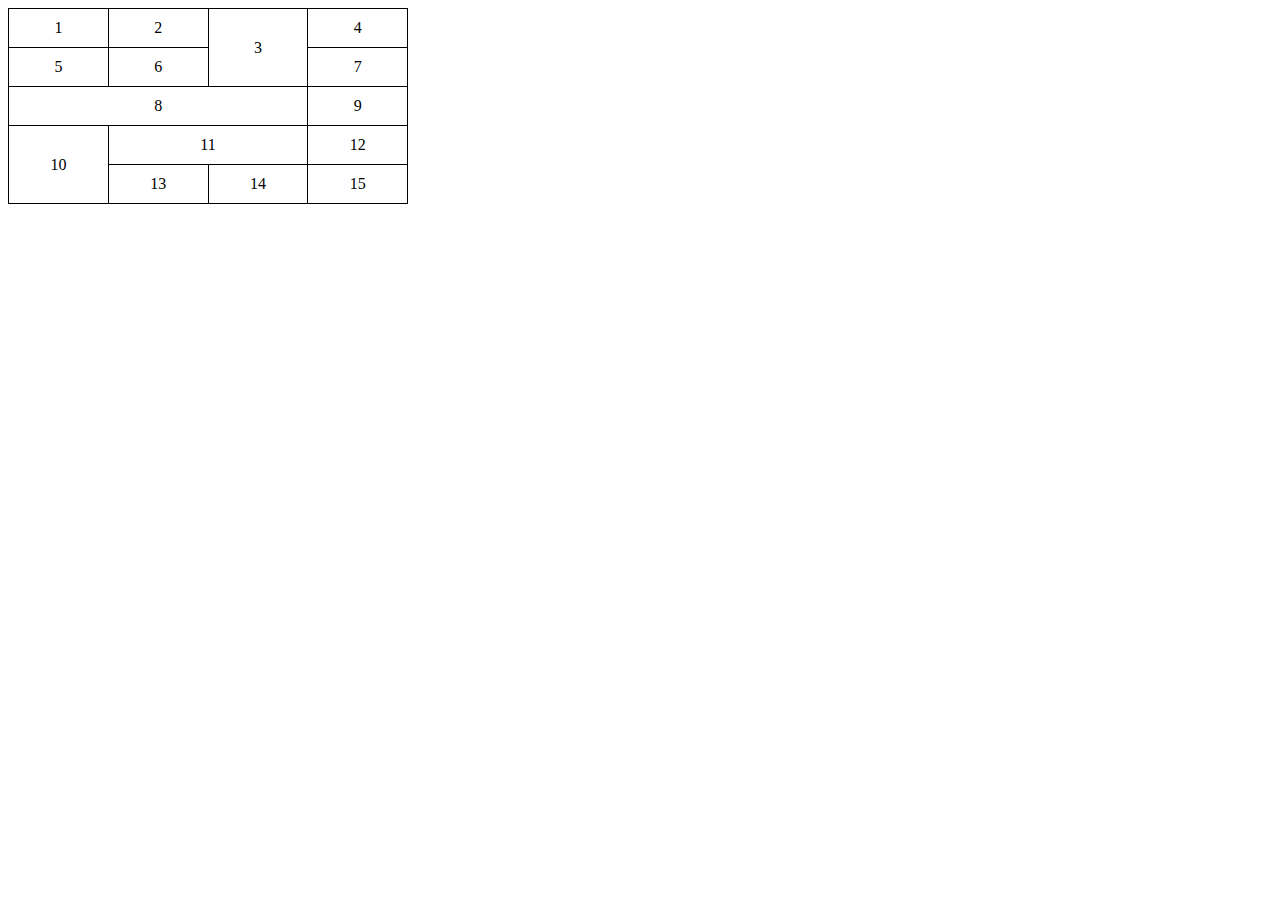
<file: modulo 3/ex002/tabeladesafio1.html>
<!DOCTYPE html>
<html lang="pt-br">
<head>
    <meta charset="UTF-8">
    <meta name="viewport" content="width=device-width, initial-scale=1.0">
    <title>Desafio 1</title>
    <style>
        table, tr, td  {
            border: 1px solid black;
            border-collapse: collapse;
            padding: 10px;
            width: 400px;
            text-align: center;
        }

        
    </style>
</head>
<body>
    <table> 
        <tr>
            <td>1</td>
            <td>2</td>
            <td rowspan="2">3</td>
            <td>4</td>
        </tr>
        <tr>
            <td>5</td>
            <td>6</td>
            <td>7</td>
        </tr>
        <tr>
            <td colspan="3">8</td>
            <td>9</td>
        </tr>
        <tr>
            <td rowspan="2">10</td>
            <td colspan="2">11</td>
            <td>12</td>
        </tr>
        <tr>
            <td>13</td>
            <td>14</td>
            <td>15</td>
        </tr>
    </table>
</body>
</html>
</file>
<file: desafio 1/style.css>
@charset "UTF-8";

@import url('https://fonts.googleapis.com/css2?family=Bebas+Neue&display=swap');

@font-face {
    font-family: 'Android';
    src: url('pacote-projeto-d010/fontes/idroid.otf') format('opentype');
    font-weight: normal;
}


:root {
    --cor0: #c5ebd6;
    --cor1: #83e1ad;
    --cor2: #3ddc84;
    --cor3: #2fa866;
    --cor4: #1a5c37;
    --cor5: #063d1e;

    --fonte-padrao: Arial, Verdana, Helvetica, sans-serif;
    --fonte-destaque: 'Bebas Neue', cursive; 
    --fonte-android: 'Android', cursive;
}

* {
    margin: 0px;
    padding: 0px;
}

body{
    background-color: var(--cor0);
    font-family: var(--fonte-padrao);
}

a.externo::after {
    content: '\00A0\1F517';
}


header > h1 {
    color: white;
    font-family: var(--fonte-destaque);
    margin-bottom: 20px;
    font-size: 3em;
    max-width: 500px;
    margin: auto;
    text-shadow: 2px 2px 0px rgba(0, 0, 0, 0.411);
}

header > p {
    color: white;
    font-family: var(--fonte-padrao);
    font-size: 1.2em;
    padding-left: 10px;
    padding-right: 10px;
    padding-bottom: 10px;
    padding-top: 15px;
    margin: auto;
}

header {
    background-image: linear-gradient(to bottom, var(--cor3), var(--cor5));
    min-height: 150px;
    text-align: center;
    padding-top: 40px;
}

nav{
    background-color: var(--cor5);
    padding: 10px;
    box-shadow: 0px 7px 7px rgba(0, 0, 0, 0.383);

}

nav > a {
    color: var(--cor1);
    padding: 10px;
    text-decoration: none;
    font-weight: bold;
    border-radius: 5px;
}

nav > a:hover {
    background-color: var(--cor3);
    color: var(--cor5);
}

main{
    background-color: white;
    min-width: 300px;
    max-width: 1000px;
    margin: auto;
    margin-bottom: 30px;
    padding: 20px;
    box-shadow: 0px 0px 10px rgba(0, 0, 0, 0.397);
    border-bottom-left-radius: 10px;
    border-bottom-right-radius: 10px;
}

main h1 {
    color: var(--cor5);
    font-family: var(--fonte-android);
    font-weight: normal;
    font-size: 1.8em;
}

main h2 {
    font-family: var(--fonte-android);
    color: var(--cor4);
    font-size: 1.3em;
    background-image: linear-gradient(to right, var(--cor1), transparent);
    text-indent: 8px;
    border-radius: 2px;
    font-weight: normal;
}

main p{
    margin: 15px 0px;
    text-align: justify;
    text-indent: 30px;
    line-height: 2em;
    font-size: 1em;

}

main strong {
    color: var(--cor4);
    font-weight: bold;
    
}

main a {
    text-decoration: none;
    font-weight: bold;
    color: var(--cor5);
    background-color: var(--cor1);
    padding: 2px 6px;
}

main a:hover {
    text-decoration: underline;
    color: var(--cor4);
}

main img {
    width: 100%;
}

main img.pequena {
    max-width: 350px;
    display: block;
    margin: auto;
}

div.video {
    background-color: var(--cor5);
    margin-bottom: 30px;
    margin: 0px -20px 30px -20px;
    padding: 20px;
    padding-bottom: 57.5%;
    position: relative;
}

div.video > iframe {
    position: absolute;
    top: 5%;
    left: 5%;
    width: 90%;
    height: 90%;

}

aside {
    background-color: var(--cor1);
    padding: 10px;
    border-radius: 10px;
    box-shadow: 3px 3px 8px rgba(0, 0, 0, 0.204);
}

aside > h3 {
    background-color: var(--cor4);
    color: white;
    padding: 10px;
    margin: -10px -10px 0px -10px;
    border-radius: 10px 10px 0px 0px;
}

aside > ul {
    list-style-type: '\2714\00A0\00A0';
    list-style-position: inside;
    columns: 2;
}

footer {
    background-color: var(--cor5);
    color: white;
    text-align: center;
    font-size: 0.8em;
    padding: 30px;
    
}

footer  a {
    color: white;
    font-weight: bolder;
    text-decoration: none;
}

footer a:hover {
    text-decoration: underline;
    color: var(--cor1);
}
</file>
<file: desafioalura1/styles/style.css>
@charset "UTF-8";
@import url('https://fonts.googleapis.com/css2?family=Krona+One&display=swap');
@import url('https://fonts.googleapis.com/css2?family=Montserrat:ital,wght@0,100..900;1,100..900&display=swap');

:root {
    --cor-primaria: #000000;
    --cor-secundaria: #f6f6f6;
    --cor-terciaria: #22d4fd;
    --cor-hover: #272727; 

    --fonte-primaria: 'Krona One', sans-serif;
    --fonte-secundaria: 'Montserrat', sans-serif;
}

* {
    margin: 0;
    padding: 0;
}

body {
    
    box-sizing: border-box;
    background-color: var(--cor-primaria);
    color: var(--cor-secundaria);

}

.cabecalho {
    padding: 2% 0 0 15%;
}

.cabecalho__menu { 
    display: flex;
    gap: 80px;
}

.cabecalho__menu__link {
    font-family: var(--fonte-secundaria);
    font-weight: 600;
    font-size: 1.5rem;
    color: var(--cor-terciaria);
    text-decoration: none;

}



.apresentacao {
    display: flex;
    align-items: center;
    justify-content: space-between;
    padding: 5% 15%;
    /* height: 100vh; */
    background-color: var(--cor-primaria);
    color: var(--cor-secundaria);
    gap: 82px;

}

.apresentacao__conteudo {
    width: 50%;
    display: flex;
    flex-direction: column;
    gap: 40px;

}

.apresentacao__conteudo__titulo {
    font-size: 2.25rem;
    font-family: var(--fonte-primaria)
}

.titulo-destaque {
    color: var(--cor-terciaria);
}

.apresentacao__conteudo__texto {
    font-size: 1.5rem;
    font-family: var(--fonte-secundaria)
}



.apresentacao__links {
    display: flex;
    flex-direction: column;
    align-items: center;
    justify-content: space-between;
    gap: 32px;
}

.apresentacao__links__subtitulo {
    font-family: var(--fonte-primaria);
    font-weight: 400px;
    font-size: 1.5rem;
}

.apresentacao__links__navegacao {
    
    display: flex;
    justify-content: center;
    gap: 16px;
    width: 50%;
    text-align: center;
    border-radius: 8px;
    font-size: 1.5rem;
    font-weight: 600;
    padding: 21.5px 0px;
    text-decoration: none;
    color: var(--cor-secundaria);
    font-family: var(--fonte-secundaria);
    border: 2px solid var(--cor-terciaria);


}

.apresentacao__links__links:hover {
    background-color: var(--cor-hover);
}


.apresentacao__imagem {
    width: 50%;
}

.rodape {
    padding: 24px;
    color: var(--cor-primaria);
    background-color: var(--cor-terciaria);
    text-align: center;
    font-family: var(--fonte-secundaria);
    font-size: 1.5rem;
    font-weight: 400;
}


@media (max-width: 1200px) {
    .cabecalho {
        padding: 10%;
    }

    .cabecalho__menu {
        justify-content: center;
    }


    .apresentacao {
        flex-direction: column-reverse;
        padding: 5%;
    }

    .apresentacao__conteudo {
        width: auto;
    }
}
</file>
<file: desafioalura2/style.css>
@charset "UTF-8";

*{
    margin: 0;
    padding: 0;
}

body {
    background-color: black;
}

nav {

}

nav a {
    text-decoration: none;
    color: #22D4FD;
}

main {
    color: white;
}

main.container {
    display: flex;
    flex-direction: column;
    justify-content: space-between;
}

main.conteudoapresentacao {
    
}

div.apresentacaolinks {
    display: flex;
    flex-direction: column;
    justify-content: space-between;
}

img {
    width: 488px;
    height: 550px;
}

footer {
    background-color: #22D4FD;
    
}
</file>
<file: modulo 3/brincadeira/style.css>
@charset "UTF-8";

:root {
    --corpreta: #0D0D0D;
    --corcinza: #3B3C40;
    --coroffwhite: #F2E2C4;
    --cordepele: #F2CA99;
    --cormarrom: #A67A46;
}

* {
    margin: 0;
    padding: 0;
    box-sizing: border-box;
    text-decoration: none;
}
</file>
<file: modulo 3/d001/style.css>
@charset "UTF-8";

@import url('https://fonts.googleapis.com/css2?family=Passion+One:wght@400;700;900&display=swap');

@import url('https://fonts.googleapis.com/css2?family=Passion+One:wght@400;700;900&family=Sriracha&display=swap');

:root {
    --fonte1: Verdana, Geneva, Tahoma, sans-serif;
    --fonte2: 'Passion One', cursive;
    --fonte3: 'Sriracha', cursive; 
}

* {
    margin: 0;
    padding: 0;
    box-sizing: border-box;
    text-decoration: none;
}

html, body {
    min-height: 100vh;
    background-color: darkgray;
    font-family: var(--fonte1);
}

header {
    background-color: black;
    color: white;
    text-align: center;


}

header h1 {
    font-family: 'Passion One';
    padding: 50px;
    font-variant: small-caps;
    font-size: 10vw;
    

}

header p {
    padding-bottom: 50px;
}

header p a {
    color: white;

}

header p a:hover {
    text-decoration: underline;
}


section {
    padding-top: 10vh;
    padding-bottom: 10vh;
    line-height: 2em;
    padding-left: 30px;
}

section.normal {
    background-color: white;
    color: black;
}

section.imagem {
    background-color: rgba(0, 0, 0, 0.638);
    color: white;
    box-shadow: inset 6px 6px 13px 0px rgba(0, 0, 0, 0.409);
    background-size: cover;
    background-attachment: fixed;
}
section.imagem p {
    background-color: rgba(0, 0, 0, 0.232);
    display: inline-block;
    padding: 5px;
    background-color: rgba(0, 0, 0, 0.53);
    text-shadow: 2px 2px 0px black;
}

section p {
    font-family: 'Sriracha';
    font-size: 3.5vw;
    
}

section p.ultimo {
    padding-bottom: 10vw;
}

section#img01 {
    background-image: url('pacote-d012/imagens/background001.jpg');
    background-position: right center;
    background-size: cover;
    
}

section#img02 {
    background-image: url('pacote-d012/imagens/background002.jpg');
    background-size: cover;

}

footer {
    background-color: black;
    color: white;
    text-align: center;
    padding: 10px;
}

footer p a {
    color: white;

}

footer p a:hover {
    text-decoration: underline;
}
</file>
<file: modulo 3/ex001/style.css>
@charset "UTF-8";

div.quadrado {
    border: 2px solid black;
    border-radius: 10px;
    background-color: lightgray;
    width: 300px;
    height: 300px;
    display: inline-block;
}

div#q1 {
    background-image: url('imagens-cap19/pattern002.png');

}

div#q2 {
    background-image: url('imagens-cap19/wallpaper001.jpg');
}

div#q3 {
    background-image: url('imagens-cap19/wallpaper005.jpg');
}
</file>
